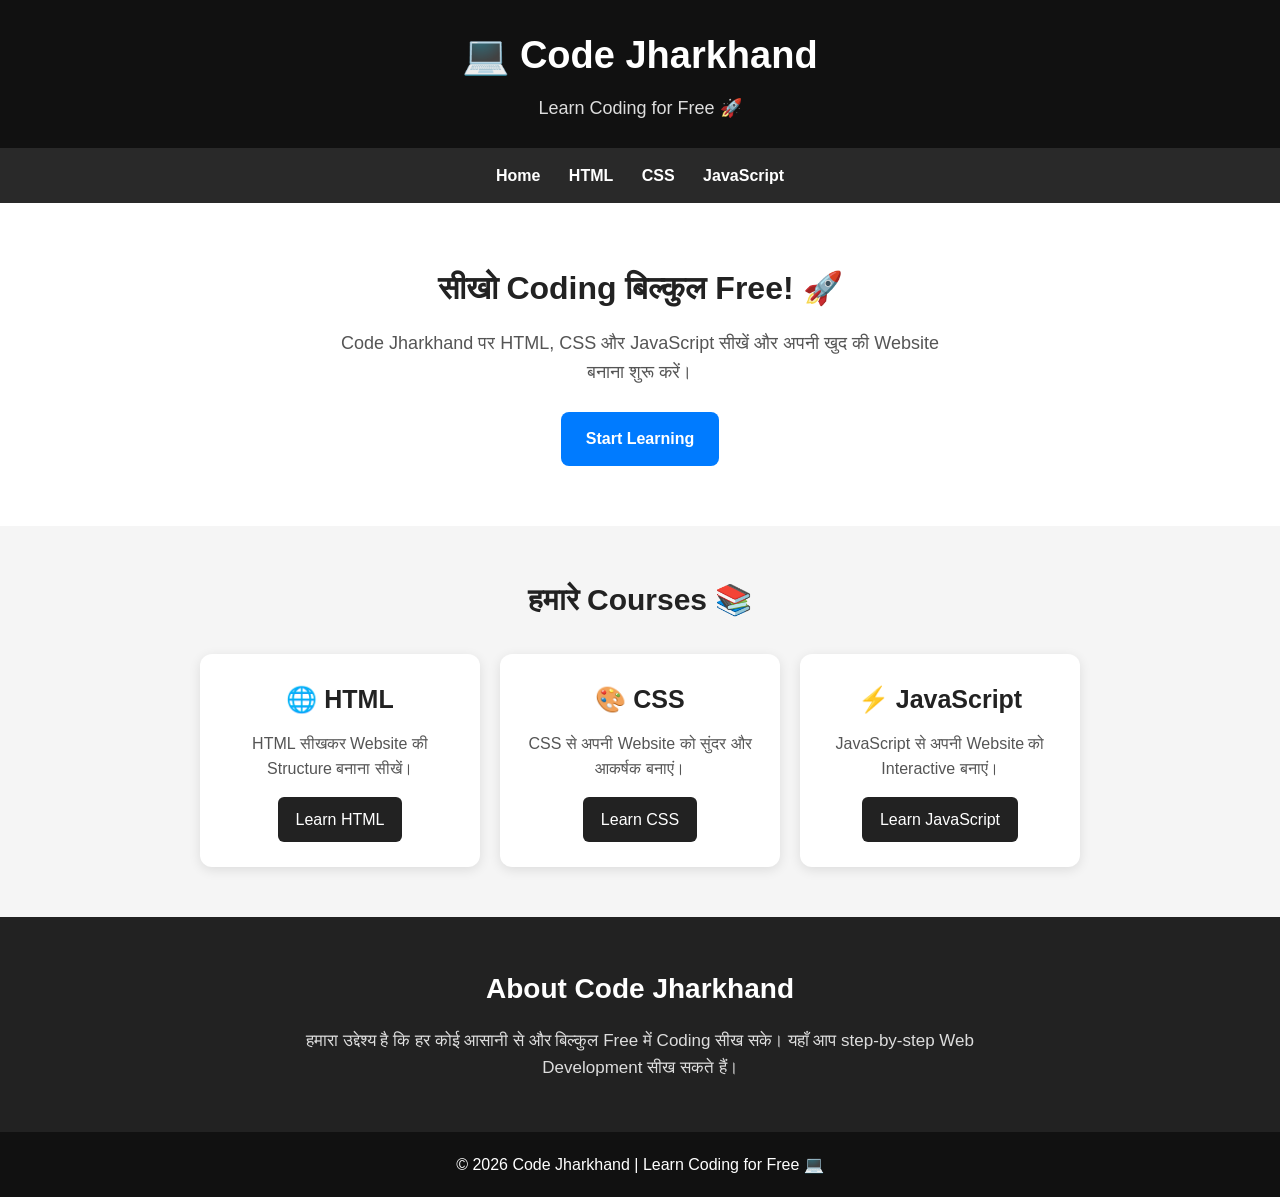
<file: index.html>
<!DOCTYPE html>
<html lang="hi">
<head>
  <meta charset="UTF-8">
  <meta name="viewport" content="width=device-width, initial-scale=1.0">

  <title>Code Jharkhand | Learn Coding for Free</title>

  <style>
    * {
      margin: 0;
      padding: 0;
      box-sizing: border-box;
      font-family: Arial, sans-serif;
    }

    body {
      background: #f5f5f5;
      color: #222;
      line-height: 1.6;
    }

    header {
      background: #111;
      color: white;
      text-align: center;
      padding: 25px 15px;
    }

    header h1 {
      font-size: 38px;
      margin-bottom: 8px;
    }

    header p {
      font-size: 18px;
      color: #ddd;
    }

    nav {
      background: #292929;
      padding: 15px;
      text-align: center;
    }

    nav a {
      color: white;
      text-decoration: none;
      margin: 8px 12px;
      font-weight: bold;
      font-size: 16px;
    }

    nav a:hover {
      color: #00d4ff;
    }

    .hero {
      background: white;
      text-align: center;
      padding: 60px 20px;
    }

    .hero h2 {
      font-size: 32px;
      margin-bottom: 15px;
    }

    .hero p {
      max-width: 600px;
      margin: auto;
      font-size: 18px;
      color: #555;
    }

    .btn {
      display: inline-block;
      background: #007bff;
      color: white;
      padding: 14px 25px;
      margin-top: 25px;
      border-radius: 8px;
      text-decoration: none;
      font-weight: bold;
    }

    .btn:hover {
      background: #0056b3;
    }

    .courses {
      max-width: 1000px;
      margin: auto;
      padding: 50px 20px;
    }

    .courses h2 {
      text-align: center;
      margin-bottom: 30px;
      font-size: 30px;
    }

    .course-container {
      display: flex;
      gap: 20px;
      justify-content: center;
      flex-wrap: wrap;
    }

    .course {
      background: white;
      width: 280px;
      padding: 25px;
      border-radius: 12px;
      text-align: center;
      box-shadow: 0 3px 12px rgba(0,0,0,0.1);
    }

    .course h3 {
      font-size: 25px;
      margin-bottom: 12px;
    }

    .course p {
      color: #555;
      margin-bottom: 15px;
    }

    .course a {
      display: inline-block;
      background: #222;
      color: white;
      padding: 10px 18px;
      text-decoration: none;
      border-radius: 6px;
    }

    .course a:hover {
      background: #007bff;
    }

    .about {
      background: #222;
      color: white;
      text-align: center;
      padding: 50px 20px;
    }

    .about h2 {
      margin-bottom: 15px;
      font-size: 28px;
    }

    .about p {
      max-width: 700px;
      margin: auto;
      color: #ddd;
      font-size: 17px;
    }

    footer {
      background: #111;
      color: white;
      text-align: center;
      padding: 20px;
    }

    @media (max-width: 600px) {
      header h1 {
        font-size: 30px;
      }

      .hero h2 {
        font-size: 26px;
      }

      nav a {
        margin: 5px;
      }
    }

  </style>
</head>

<body>

  <header>
    <h1>💻 Code Jharkhand</h1>
    <p>Learn Coding for Free 🚀</p>
  </header>

  <nav>
    <a href="index.html">Home</a>
    <a href="html.html">HTML</a>
    <a href="css.html">CSS</a>
    <a href="javascript.html">JavaScript</a>
  </nav>

  <section class="hero">

    <h2>सीखो Coding बिल्कुल Free! 🚀</h2>

    <p>
      Code Jharkhand पर HTML, CSS और JavaScript सीखें
      और अपनी खुद की Website बनाना शुरू करें।
    </p>

    <a href="#courses" class="btn">Start Learning</a>

  </section>


  <section class="courses" id="courses">

    <h2>हमारे Courses 📚</h2>

    <div class="course-container">

      <div class="course">
        <h3>🌐 HTML</h3>

        <p>
          HTML सीखकर Website की Structure बनाना सीखें।
        </p>

        <a href="html.html">Learn HTML</a>
      </div>


      <div class="course">
        <h3>🎨 CSS</h3>

        <p>
          CSS से अपनी Website को सुंदर और आकर्षक बनाएं।
        </p>

        <a href="css.html">Learn CSS</a>
      </div>


      <div class="course">
        <h3>⚡ JavaScript</h3>

        <p>
          JavaScript से अपनी Website को Interactive बनाएं।
        </p>

        <a href="javascript.html">Learn JavaScript</a>
      </div>

    </div>

  </section>


  <section class="about">

    <h2>About Code Jharkhand</h2>

    <p>
      हमारा उद्देश्य है कि हर कोई आसानी से और बिल्कुल Free में
      Coding सीख सके। यहाँ आप step-by-step Web Development सीख सकते हैं।
    </p>

  </section>


  <footer>
    <p>© 2026 Code Jharkhand | Learn Coding for Free 💻</p>
  </footer>

</body>
</html>
</file>
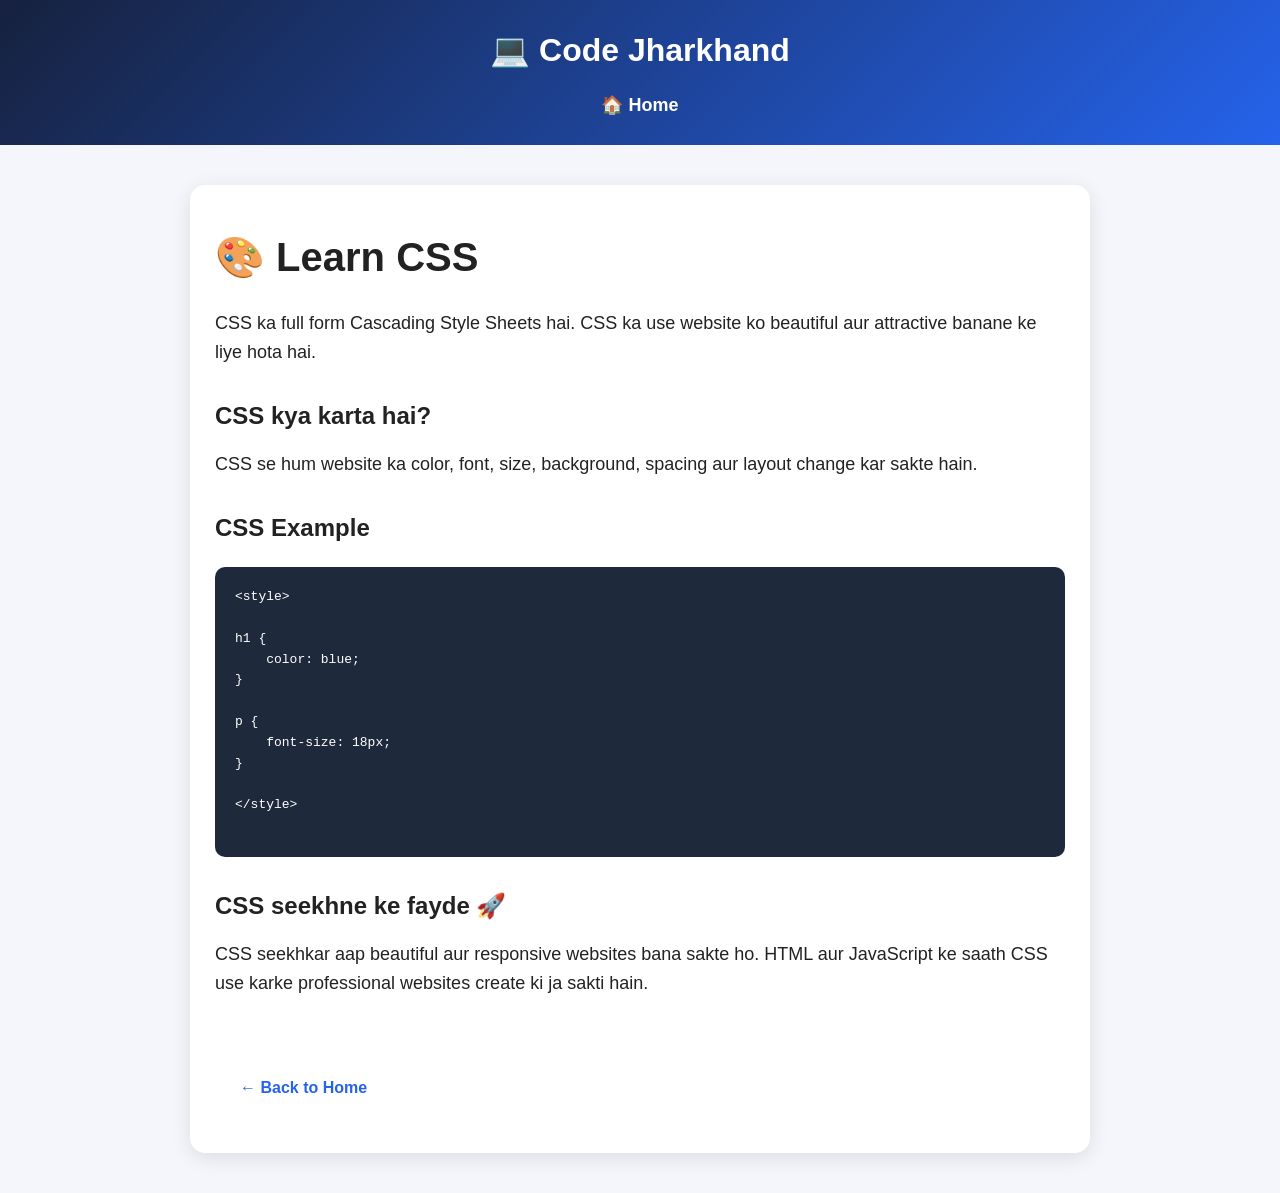
<file: css-blog.html>
<!DOCTYPE html>
<html lang="hi">
<head>
    <meta charset="UTF-8">
    <meta name="viewport" content="width=device-width, initial-scale=1.0">

    <title>Learn CSS | Code Jharkhand</title>

    <link rel="stylesheet" href="style.css">
</head>

<body>

    <!-- Header -->
    <header>
        <nav>
            <h1>💻 Code Jharkhand</h1>

            <a href="index.html">🏠 Home</a>
        </nav>
    </header>


    <!-- Main Content -->
    <main class="blog-page">

        <h1>🎨 Learn CSS</h1>

        <p>
            CSS ka full form Cascading Style Sheets hai.
            CSS ka use website ko beautiful aur attractive banane ke liye hota hai.
        </p>


        <h2>CSS kya karta hai?</h2>

        <p>
            CSS se hum website ka color, font, size, background,
            spacing aur layout change kar sakte hain.
        </p>


        <h2>CSS Example</h2>

        <pre>
&lt;style&gt;

h1 {
    color: blue;
}

p {
    font-size: 18px;
}

&lt;/style&gt;
        </pre>


        <h2>CSS seekhne ke fayde 🚀</h2>

        <p>
            CSS seekhkar aap beautiful aur responsive websites bana sakte ho.
            HTML aur JavaScript ke saath CSS use karke professional websites
            create ki ja sakti hain.
        </p>

        <br>

        <a href="index.html" class="read-btn">
            ← Back to Home
        </a>

    </main>

</body>
</html>
</file>
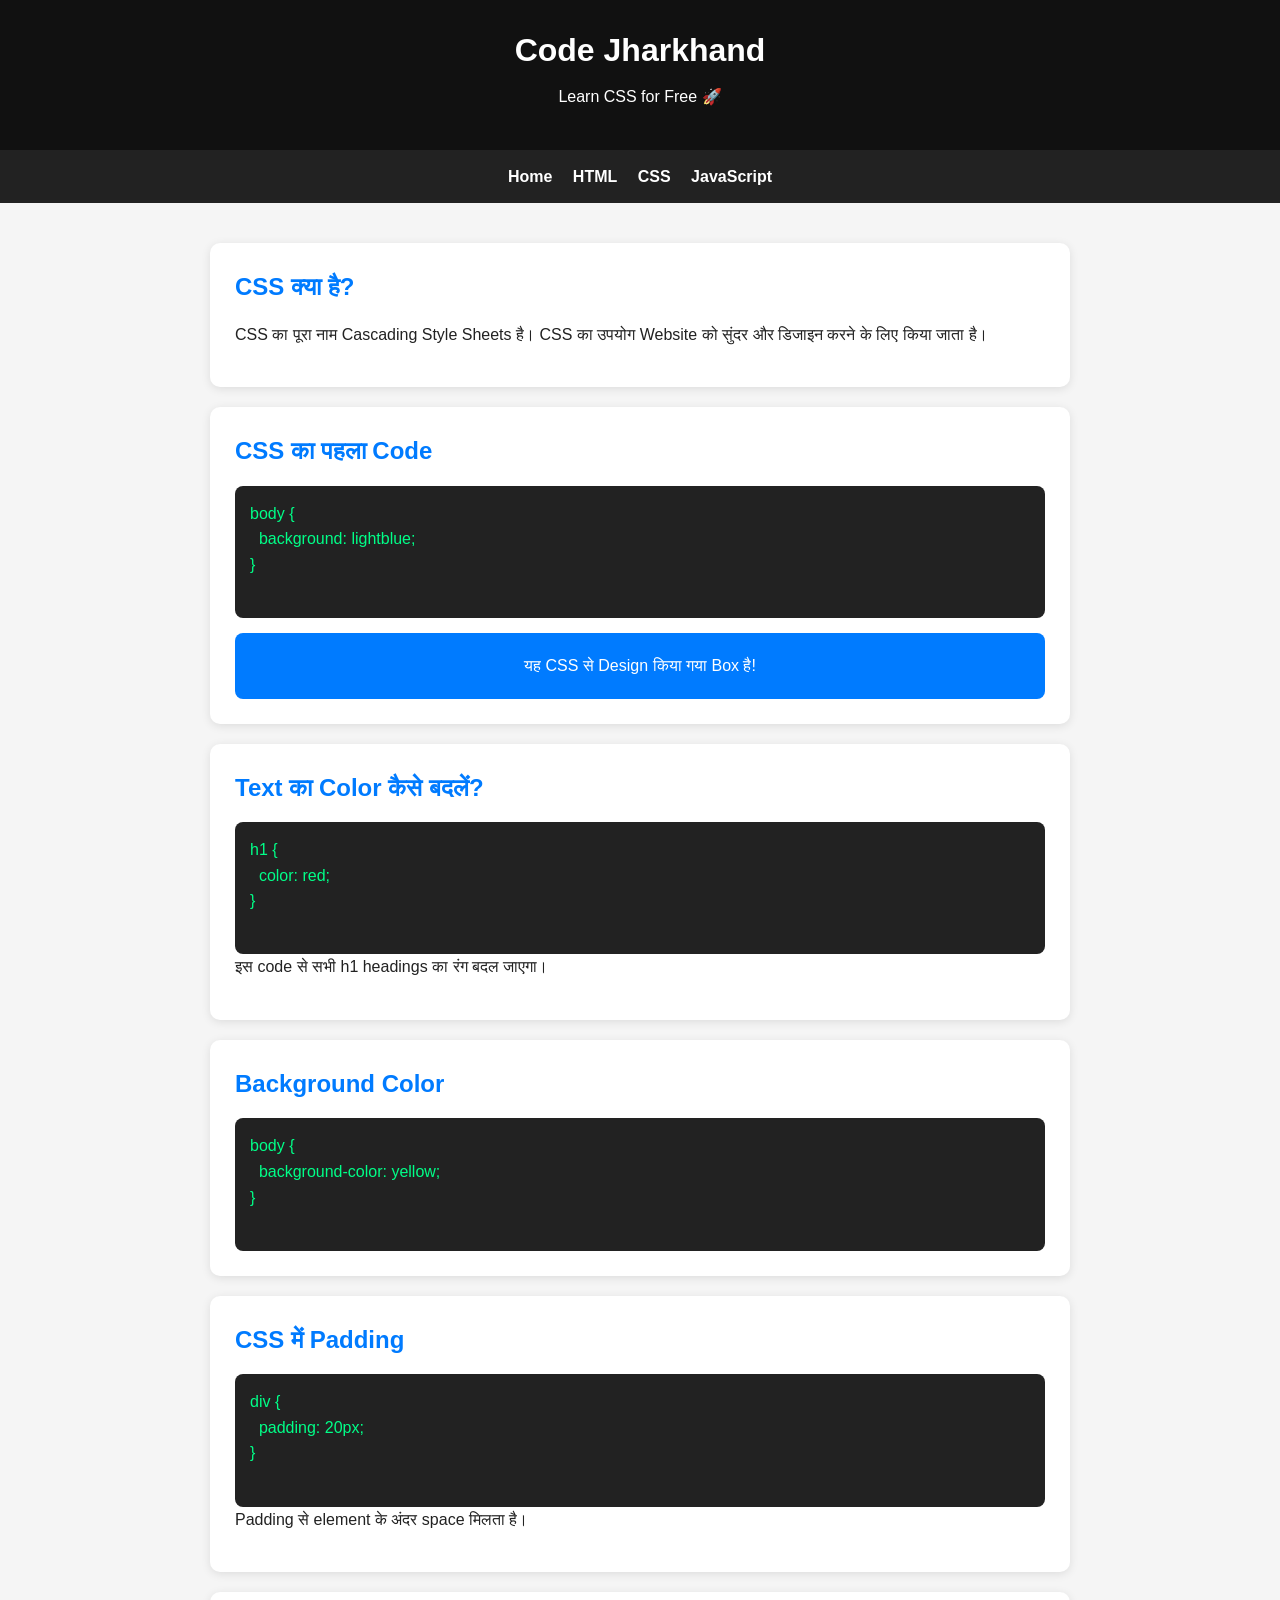
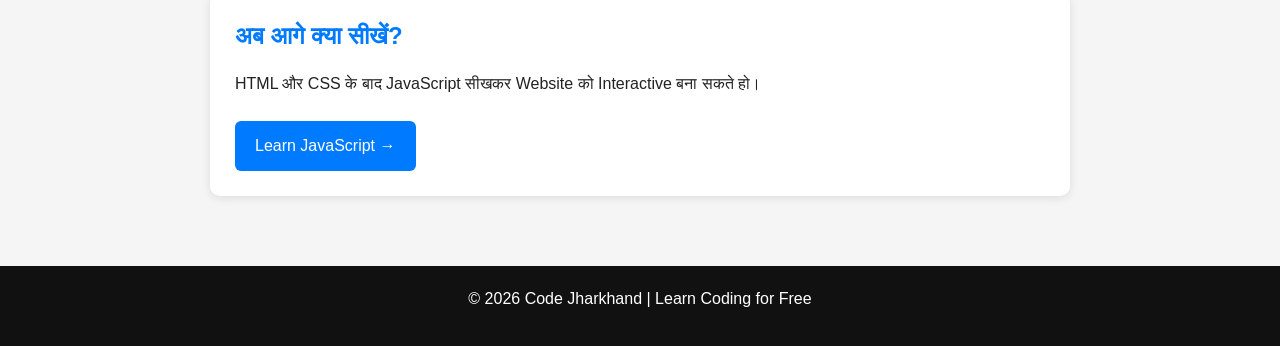
<file: css.html>
<!DOCTYPE html>
<html lang="hi">
<head>
  <meta charset="UTF-8">
  <meta name="viewport" content="width=device-width, initial-scale=1.0">

  <title>Learn CSS | Code Jharkhand</title>

  <style>
    * {
      margin: 0;
      padding: 0;
      box-sizing: border-box;
      font-family: Arial, sans-serif;
    }

    body {
      background: #f5f5f5;
      color: #222;
      line-height: 1.6;
    }

    header {
      background: #111;
      color: white;
      text-align: center;
      padding: 25px 15px;
    }

    header h1 {
      margin-bottom: 8px;
    }

    nav {
      background: #222;
      text-align: center;
      padding: 14px;
    }

    nav a {
      color: white;
      text-decoration: none;
      margin: 8px;
      font-weight: bold;
    }

    nav a:hover {
      color: #00d4ff;
    }

    .container {
      max-width: 900px;
      margin: auto;
      padding: 20px;
    }

    .lesson {
      background: white;
      padding: 25px;
      margin: 20px 0;
      border-radius: 10px;
      box-shadow: 0 2px 10px rgba(0,0,0,0.1);
    }

    h2 {
      margin-bottom: 15px;
      color: #007bff;
    }

    p {
      margin-bottom: 15px;
    }

    pre {
      background: #222;
      color: #00ff88;
      padding: 15px;
      border-radius: 8px;
      overflow-x: auto;
    }

    .example-box {
      background: #007bff;
      color: white;
      padding: 20px;
      text-align: center;
      border-radius: 8px;
      margin-top: 15px;
    }

    .btn {
      display: inline-block;
      background: #007bff;
      color: white;
      padding: 12px 20px;
      text-decoration: none;
      border-radius: 6px;
      margin-top: 10px;
    }

    .btn:hover {
      background: #0056b3;
    }

    footer {
      background: #111;
      color: white;
      text-align: center;
      padding: 20px;
      margin-top: 30px;
    }
  </style>
</head>

<body>

  <header>
    <h1>Code Jharkhand</h1>
    <p>Learn CSS for Free 🚀</p>
  </header>

  <nav>
    <a href="index.html">Home</a>
    <a href="html.html">HTML</a>
    <a href="css.html">CSS</a>
    <a href="javascript.html">JavaScript</a>
  </nav>

  <div class="container">

    <div class="lesson">
      <h2>CSS क्या है?</h2>

      <p>
        CSS का पूरा नाम Cascading Style Sheets है।
        CSS का उपयोग Website को सुंदर और डिजाइन करने के लिए किया जाता है।
      </p>
    </div>

    <div class="lesson">
      <h2>CSS का पहला Code</h2>

      <pre>
body {
  background: lightblue;
}
      </pre>

      <div class="example-box">
        यह CSS से Design किया गया Box है!
      </div>
    </div>

    <div class="lesson">
      <h2>Text का Color कैसे बदलें?</h2>

      <pre>
h1 {
  color: red;
}
      </pre>

      <p>इस code से सभी h1 headings का रंग बदल जाएगा।</p>
    </div>

    <div class="lesson">
      <h2>Background Color</h2>

      <pre>
body {
  background-color: yellow;
}
      </pre>
    </div>

    <div class="lesson">
      <h2>CSS में Padding</h2>

      <pre>
div {
  padding: 20px;
}
      </pre>

      <p>Padding से element के अंदर space मिलता है।</p>
    </div>

    <div class="lesson">
      <h2>अब आगे क्या सीखें?</h2>

      <p>
        HTML और CSS के बाद JavaScript सीखकर Website को Interactive बना सकते हो।
      </p>

      <a href="javascript.html" class="btn">
        Learn JavaScript →
      </a>
    </div>

  </div>

  <footer>
    <p>© 2026 Code Jharkhand | Learn Coding for Free</p>
  </footer>

</body>
</html>
</file>
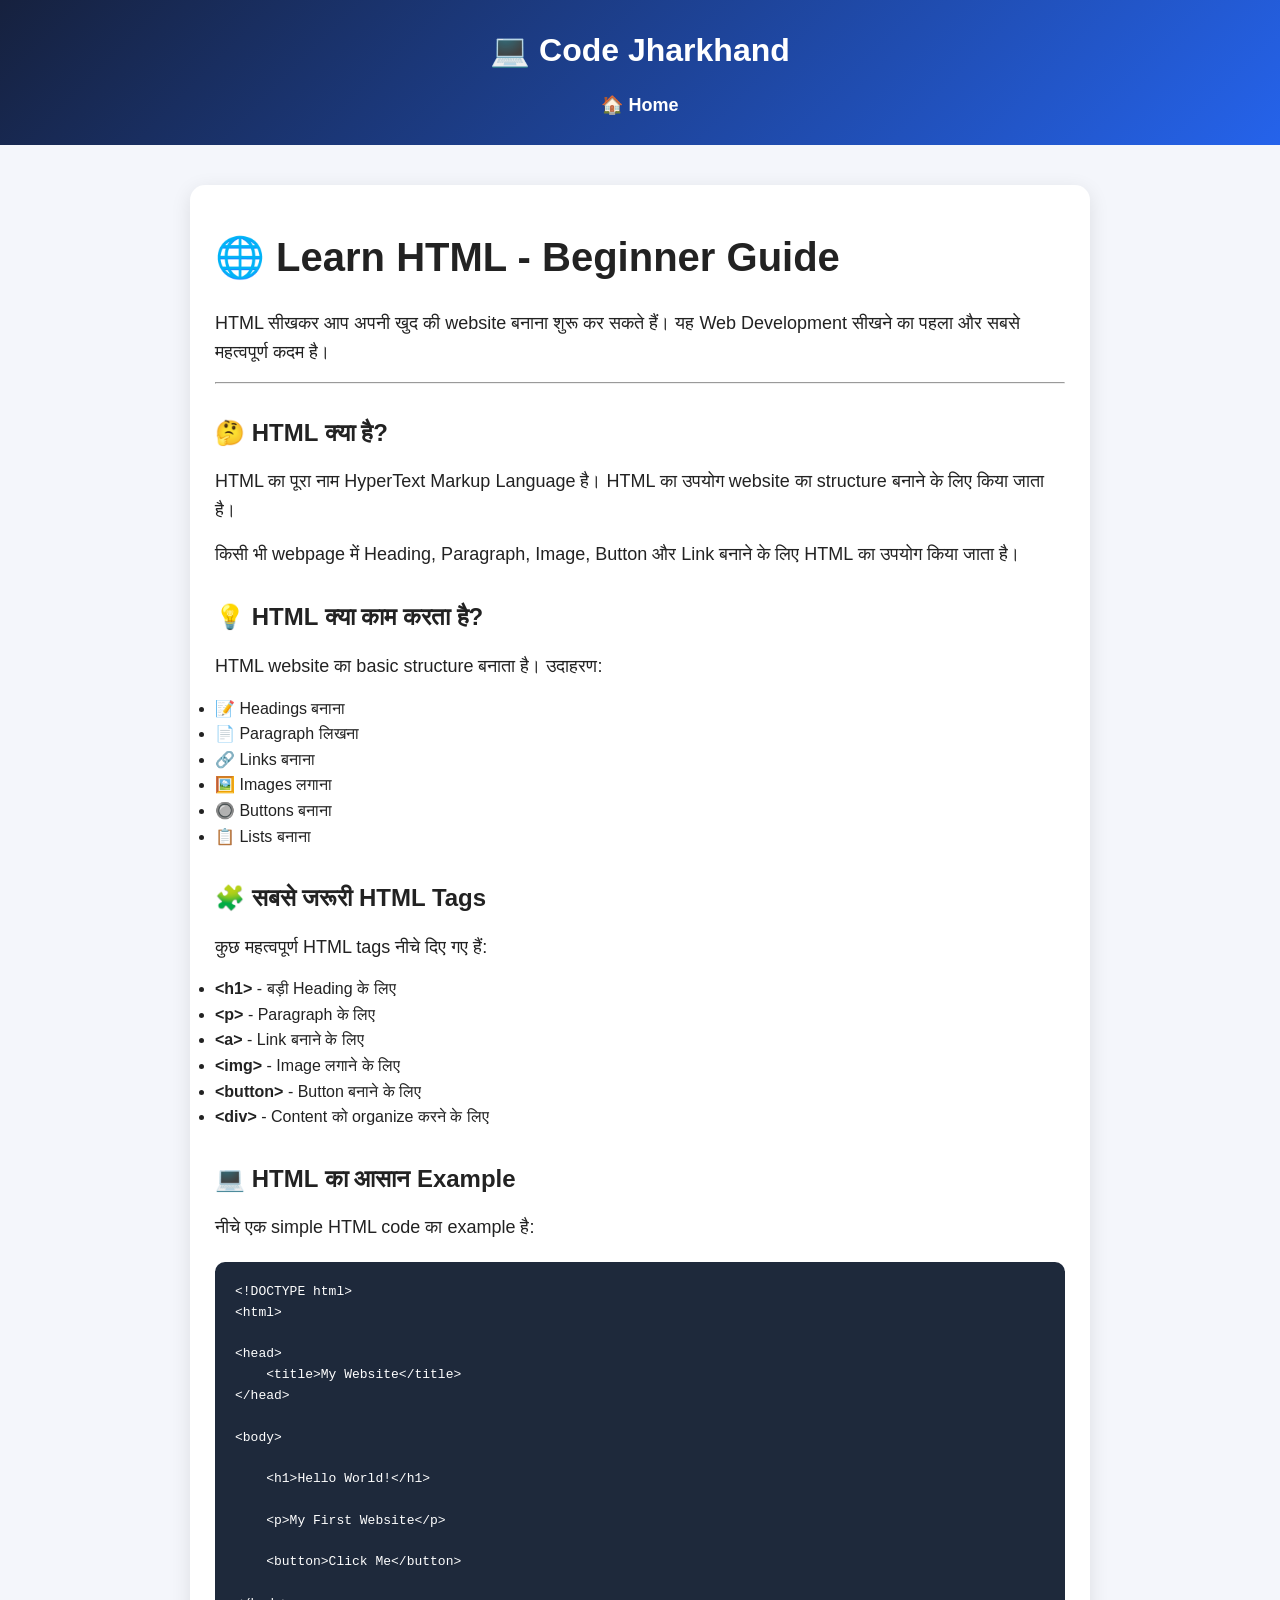
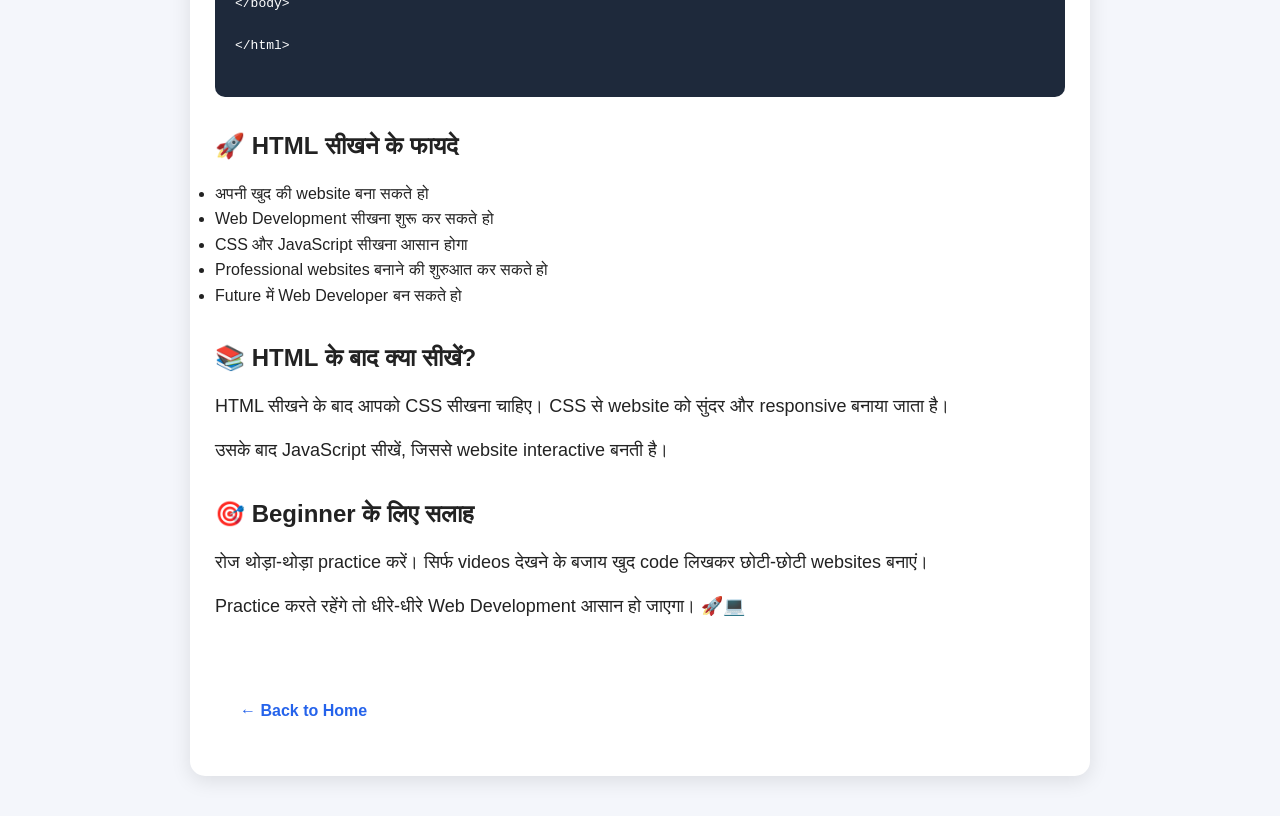
<file: html-blog.html>
<!DOCTYPE html>
<html lang="hi">
<head>
    <meta charset="UTF-8">
    <meta name="viewport" content="width=device-width, initial-scale=1.0">

    <title>Learn HTML | Code Jharkhand</title>
    <meta name="description" content="HTML सीखें आसान हिंदी में। Beginner के लिए HTML tutorial, tags और examples.">

    <link rel="stylesheet" href="style.css">
</head>

<body>

    <!-- Header -->
    <header>
        <nav>
            <h1>💻 Code Jharkhand</h1>

            <a href="index.html">🏠 Home</a>
        </nav>
    </header>

    <!-- Main Blog -->
    <main class="blog-page">

        <h1>🌐 Learn HTML - Beginner Guide</h1>

        <p>
            HTML सीखकर आप अपनी खुद की website बनाना शुरू कर सकते हैं।
            यह Web Development सीखने का पहला और सबसे महत्वपूर्ण कदम है।
        </p>

        <hr>

        <h2>🤔 HTML क्या है?</h2>

        <p>
            HTML का पूरा नाम HyperText Markup Language है।
            HTML का उपयोग website का structure बनाने के लिए किया जाता है।
        </p>

        <p>
            किसी भी webpage में Heading, Paragraph, Image, Button और Link
            बनाने के लिए HTML का उपयोग किया जाता है।
        </p>

        <h2>💡 HTML क्या काम करता है?</h2>

        <p>HTML website का basic structure बनाता है। उदाहरण:</p>

        <ul>
            <li>📝 Headings बनाना</li>
            <li>📄 Paragraph लिखना</li>
            <li>🔗 Links बनाना</li>
            <li>🖼️ Images लगाना</li>
            <li>🔘 Buttons बनाना</li>
            <li>📋 Lists बनाना</li>
        </ul>

        <h2>🧩 सबसे जरूरी HTML Tags</h2>

        <p>कुछ महत्वपूर्ण HTML tags नीचे दिए गए हैं:</p>

        <ul>
            <li><b>&lt;h1&gt;</b> - बड़ी Heading के लिए</li>
            <li><b>&lt;p&gt;</b> - Paragraph के लिए</li>
            <li><b>&lt;a&gt;</b> - Link बनाने के लिए</li>
            <li><b>&lt;img&gt;</b> - Image लगाने के लिए</li>
            <li><b>&lt;button&gt;</b> - Button बनाने के लिए</li>
            <li><b>&lt;div&gt;</b> - Content को organize करने के लिए</li>
        </ul>

        <h2>💻 HTML का आसान Example</h2>

        <p>नीचे एक simple HTML code का example है:</p>

        <pre>
&lt;!DOCTYPE html&gt;
&lt;html&gt;

&lt;head&gt;
    &lt;title&gt;My Website&lt;/title&gt;
&lt;/head&gt;

&lt;body&gt;

    &lt;h1&gt;Hello World!&lt;/h1&gt;

    &lt;p&gt;My First Website&lt;/p&gt;

    &lt;button&gt;Click Me&lt;/button&gt;

&lt;/body&gt;

&lt;/html&gt;
        </pre>

        <h2>🚀 HTML सीखने के फायदे</h2>

        <ul>
            <li>अपनी खुद की website बना सकते हो</li>
            <li>Web Development सीखना शुरू कर सकते हो</li>
            <li>CSS और JavaScript सीखना आसान होगा</li>
            <li>Professional websites बनाने की शुरुआत कर सकते हो</li>
            <li>Future में Web Developer बन सकते हो</li>
        </ul>

        <h2>📚 HTML के बाद क्या सीखें?</h2>

        <p>
            HTML सीखने के बाद आपको CSS सीखना चाहिए।
            CSS से website को सुंदर और responsive बनाया जाता है।
        </p>

        <p>
            उसके बाद JavaScript सीखें, जिससे website interactive बनती है।
        </p>

        <h2>🎯 Beginner के लिए सलाह</h2>

        <p>
            रोज थोड़ा-थोड़ा practice करें। सिर्फ videos देखने के बजाय
            खुद code लिखकर छोटी-छोटी websites बनाएं।
        </p>

        <p>
            Practice करते रहेंगे तो धीरे-धीरे Web Development आसान हो जाएगा।
            🚀💻
        </p>

        <br>

        <a href="index.html" class="read-btn">
            ← Back to Home
        </a>

    </main>

</body>
</html>
</file>
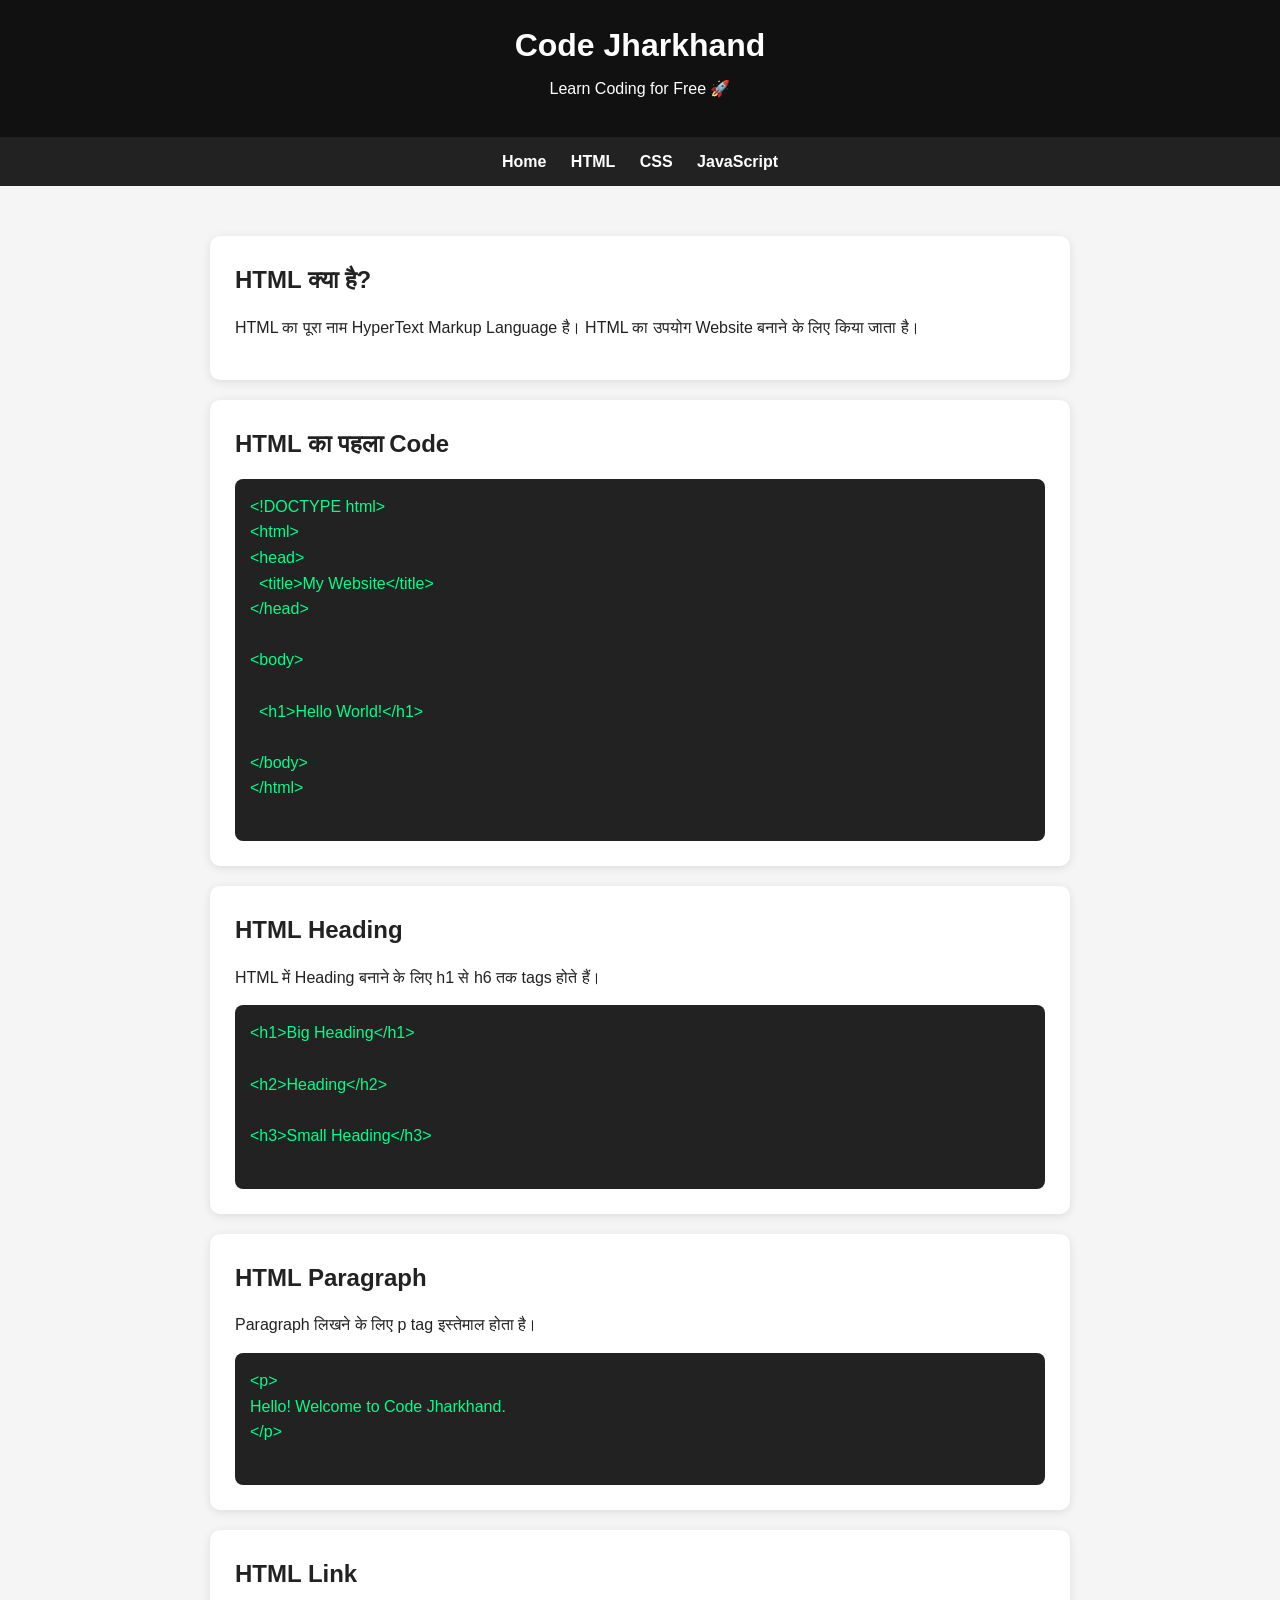
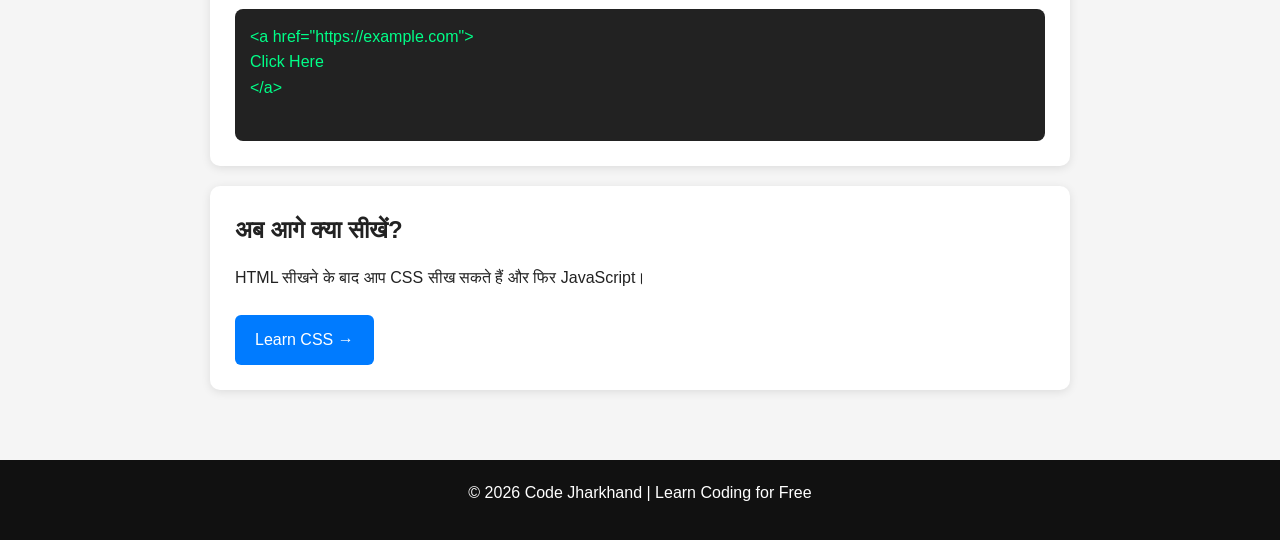
<file: html.html>
<!DOCTYPE html>
<html lang="en">
<head>
  <meta charset="UTF-8">
  <meta name="viewport" content="width=device-width, initial-scale=1.0">

  <title>Learn HTML | Code Jharkhand</title>

  <style>
    * {
      margin: 0;
      padding: 0;
      box-sizing: border-box;
      font-family: Arial, sans-serif;
    }

    body {
      background: #f5f5f5;
      color: #222;
      line-height: 1.6;
    }

    header {
      background: #111;
      color: white;
      padding: 20px;
      text-align: center;
    }

    header h1 {
      margin-bottom: 5px;
    }

    nav {
      background: #222;
      padding: 12px;
      text-align: center;
    }

    nav a {
      color: white;
      text-decoration: none;
      margin: 10px;
      font-weight: bold;
    }

    nav a:hover {
      color: #00d4ff;
    }

    .container {
      max-width: 900px;
      margin: 30px auto;
      padding: 20px;
    }

    .lesson {
      background: white;
      margin-bottom: 20px;
      padding: 25px;
      border-radius: 10px;
      box-shadow: 0 2px 10px rgba(0,0,0,0.1);
    }

    h2 {
      margin-bottom: 15px;
    }

    p {
      margin-bottom: 15px;
    }

    pre {
      background: #222;
      color: #00ff88;
      padding: 15px;
      border-radius: 8px;
      overflow-x: auto;
    }

    .btn {
      display: inline-block;
      background: #007bff;
      color: white;
      padding: 12px 20px;
      text-decoration: none;
      border-radius: 6px;
      margin-top: 10px;
    }

    .btn:hover {
      background: #0056b3;
    }

    footer {
      background: #111;
      color: white;
      text-align: center;
      padding: 20px;
      margin-top: 30px;
    }
  </style>
</head>

<body>

  <header>
    <h1>Code Jharkhand</h1>
    <p>Learn Coding for Free 🚀</p>
  </header>

  <nav>
    <a href="index.html">Home</a>
    <a href="html.html">HTML</a>
    <a href="css.html">CSS</a>
    <a href="javascript.html">JavaScript</a>
  </nav>

  <div class="container">

    <div class="lesson">
      <h2>HTML क्या है?</h2>

      <p>
        HTML का पूरा नाम HyperText Markup Language है।
        HTML का उपयोग Website बनाने के लिए किया जाता है।
      </p>
    </div>


    <div class="lesson">
      <h2>HTML का पहला Code</h2>

      <pre>
&lt;!DOCTYPE html&gt;
&lt;html&gt;
&lt;head&gt;
  &lt;title&gt;My Website&lt;/title&gt;
&lt;/head&gt;

&lt;body&gt;

  &lt;h1&gt;Hello World!&lt;/h1&gt;

&lt;/body&gt;
&lt;/html&gt;
      </pre>

    </div>


    <div class="lesson">
      <h2>HTML Heading</h2>

      <p>HTML में Heading बनाने के लिए h1 से h6 तक tags होते हैं।</p>

      <pre>
&lt;h1&gt;Big Heading&lt;/h1&gt;

&lt;h2&gt;Heading&lt;/h2&gt;

&lt;h3&gt;Small Heading&lt;/h3&gt;
      </pre>

    </div>


    <div class="lesson">
      <h2>HTML Paragraph</h2>

      <p>Paragraph लिखने के लिए p tag इस्तेमाल होता है।</p>

      <pre>
&lt;p&gt;
Hello! Welcome to Code Jharkhand.
&lt;/p&gt;
      </pre>

    </div>


    <div class="lesson">
      <h2>HTML Link</h2>

      <pre>
&lt;a href="https://example.com"&gt;
Click Here
&lt;/a&gt;
      </pre>

    </div>


    <div class="lesson">
      <h2>अब आगे क्या सीखें?</h2>

      <p>
        HTML सीखने के बाद आप CSS सीख सकते हैं और फिर JavaScript।
      </p>

      <a href="css.html" class="btn">
        Learn CSS →
      </a>

    </div>

  </div>


  <footer>
    <p>© 2026 Code Jharkhand | Learn Coding for Free</p>
  </footer>

</body>
</html>
</file>
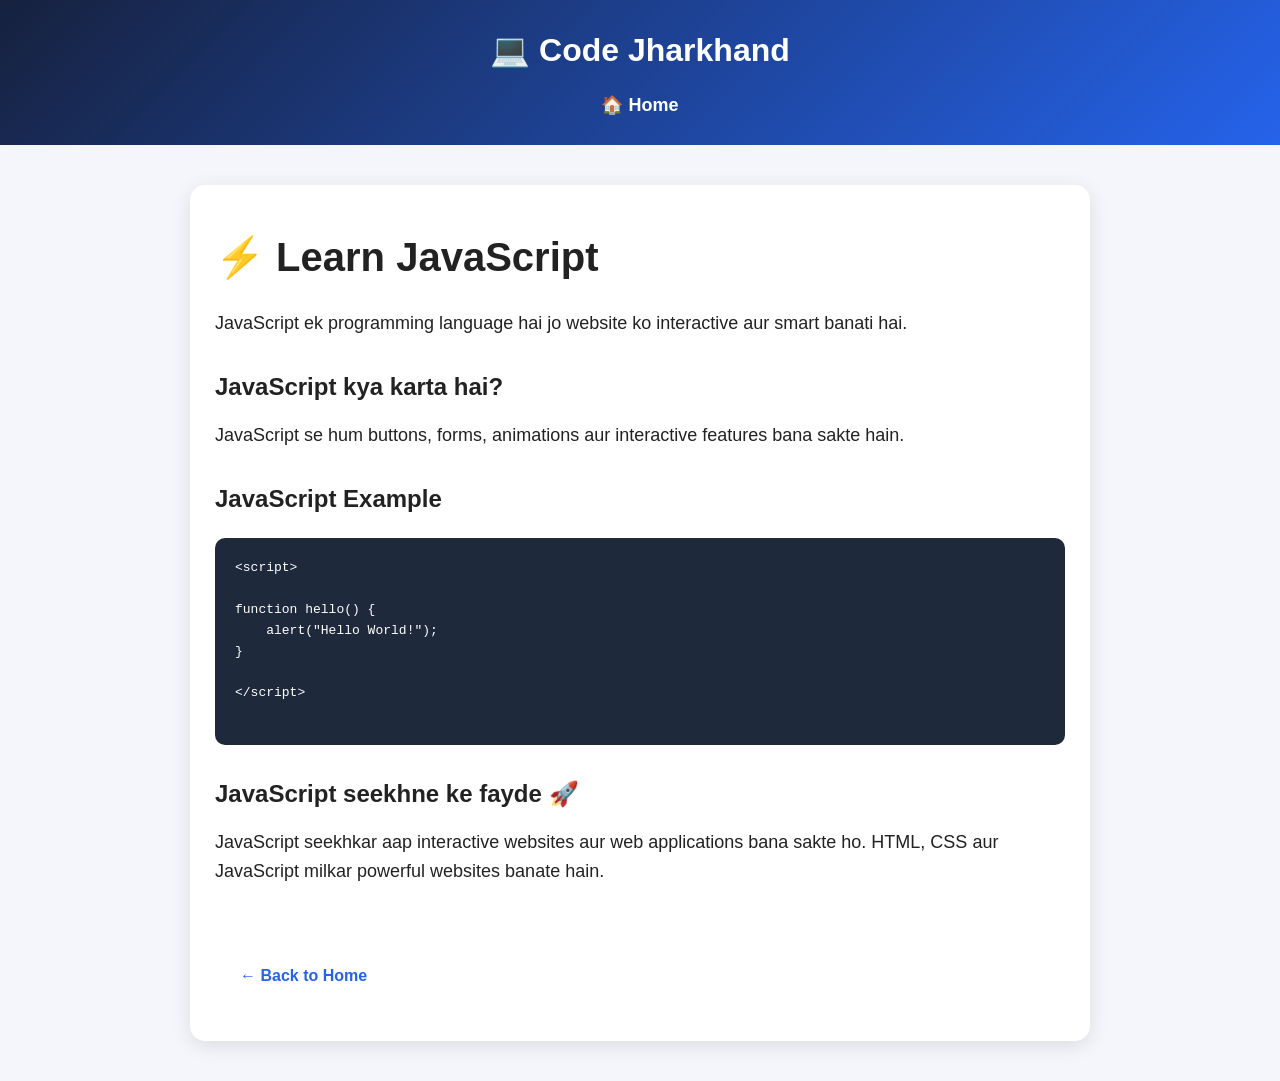
<file: javascript-blog.html>
<!DOCTYPE html>
<html lang="hi">
<head>
    <meta charset="UTF-8">
    <meta name="viewport" content="width=device-width, initial-scale=1.0">

    <title>Learn JavaScript | Code Jharkhand</title>

    <link rel="stylesheet" href="style.css">
</head>

<body>

    <!-- Header -->
    <header>
        <nav>
            <h1>💻 Code Jharkhand</h1>

            <a href="index.html">🏠 Home</a>
        </nav>
    </header>


    <!-- Main Content -->
    <main class="blog-page">

        <h1>⚡ Learn JavaScript</h1>

        <p>
            JavaScript ek programming language hai jo website ko
            interactive aur smart banati hai.
        </p>


        <h2>JavaScript kya karta hai?</h2>

        <p>
            JavaScript se hum buttons, forms, animations aur
            interactive features bana sakte hain.
        </p>


        <h2>JavaScript Example</h2>

        <pre>
&lt;script&gt;

function hello() {
    alert("Hello World!");
}

&lt;/script&gt;
        </pre>


        <h2>JavaScript seekhne ke fayde 🚀</h2>

        <p>
            JavaScript seekhkar aap interactive websites aur
            web applications bana sakte ho.
            HTML, CSS aur JavaScript milkar powerful websites banate hain.
        </p>

        <br>

        <a href="index.html" class="read-btn">
            ← Back to Home
        </a>

    </main>

</body>
</html>
</file>
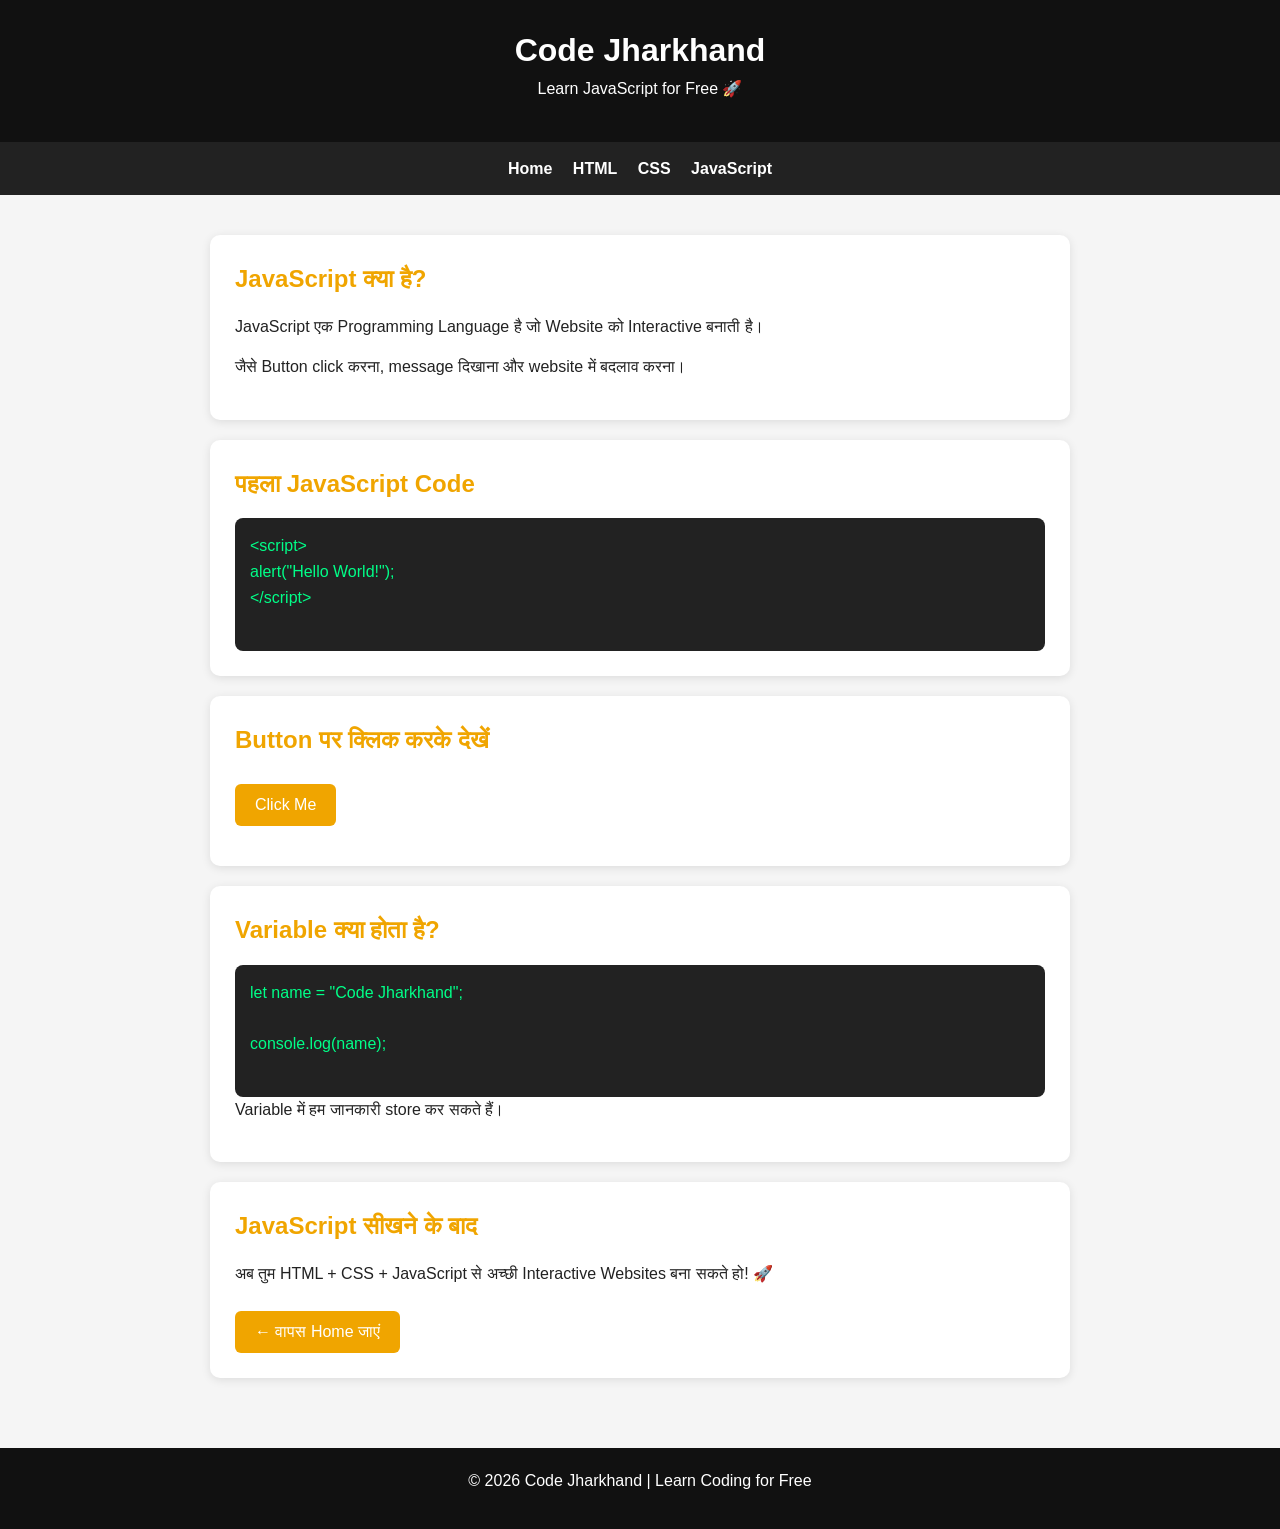
<file: javascript.html>
<!DOCTYPE html>
<html lang="hi">
<head>
  <meta charset="UTF-8">
  <meta name="viewport" content="width=device-width, initial-scale=1.0">

  <title>Learn JavaScript | Code Jharkhand</title>

  <style>
    * {
      margin: 0;
      padding: 0;
      box-sizing: border-box;
      font-family: Arial, sans-serif;
    }

    body {
      background: #f5f5f5;
      color: #222;
      line-height: 1.6;
    }

    header {
      background: #111;
      color: white;
      text-align: center;
      padding: 25px 15px;
    }

    nav {
      background: #222;
      text-align: center;
      padding: 14px;
    }

    nav a {
      color: white;
      text-decoration: none;
      margin: 8px;
      font-weight: bold;
    }

    .container {
      max-width: 900px;
      margin: auto;
      padding: 20px;
    }

    .lesson {
      background: white;
      padding: 25px;
      margin: 20px 0;
      border-radius: 10px;
      box-shadow: 0 2px 10px rgba(0,0,0,0.1);
    }

    h2 {
      color: #f0a500;
      margin-bottom: 15px;
    }

    p {
      margin-bottom: 15px;
    }

    pre {
      background: #222;
      color: #00ff88;
      padding: 15px;
      border-radius: 8px;
      overflow-x: auto;
    }

    button {
      background: #f0a500;
      color: white;
      border: none;
      padding: 12px 20px;
      border-radius: 6px;
      font-size: 16px;
      cursor: pointer;
      margin-top: 10px;
    }

    button:hover {
      background: #cc8800;
    }

    #message {
      margin-top: 15px;
      font-size: 20px;
      font-weight: bold;
    }

    footer {
      background: #111;
      color: white;
      text-align: center;
      padding: 20px;
      margin-top: 30px;
    }
  </style>
</head>

<body>

  <header>
    <h1>Code Jharkhand</h1>
    <p>Learn JavaScript for Free 🚀</p>
  </header>

  <nav>
    <a href="index.html">Home</a>
    <a href="html.html">HTML</a>
    <a href="css.html">CSS</a>
    <a href="javascript.html">JavaScript</a>
  </nav>

  <div class="container">

    <div class="lesson">
      <h2>JavaScript क्या है?</h2>

      <p>
        JavaScript एक Programming Language है जो Website को Interactive बनाती है।
      </p>

      <p>
        जैसे Button click करना, message दिखाना और website में बदलाव करना।
      </p>
    </div>

    <div class="lesson">
      <h2>पहला JavaScript Code</h2>

      <pre>
&lt;script&gt;
alert("Hello World!");
&lt;/script&gt;
      </pre>
    </div>

    <div class="lesson">
      <h2>Button पर क्लिक करके देखें</h2>

      <button onclick="showMessage()">Click Me</button>

      <p id="message"></p>
    </div>

    <div class="lesson">
      <h2>Variable क्या होता है?</h2>

      <pre>
let name = "Code Jharkhand";

console.log(name);
      </pre>

      <p>
        Variable में हम जानकारी store कर सकते हैं।
      </p>
    </div>

    <div class="lesson">
      <h2>JavaScript सीखने के बाद</h2>

      <p>
        अब तुम HTML + CSS + JavaScript से अच्छी Interactive Websites बना सकते हो! 🚀
      </p>

      <a href="index.html">
        <button>← वापस Home जाएं</button>
      </a>
    </div>

  </div>

  <footer>
    <p>© 2026 Code Jharkhand | Learn Coding for Free</p>
  </footer>

  <script>
    function showMessage() {
      document.getElementById("message").innerHTML =
        "🎉 बहुत बढ़िया! JavaScript काम कर रहा है!";
    }
  </script>

</body>
</html>
</file>
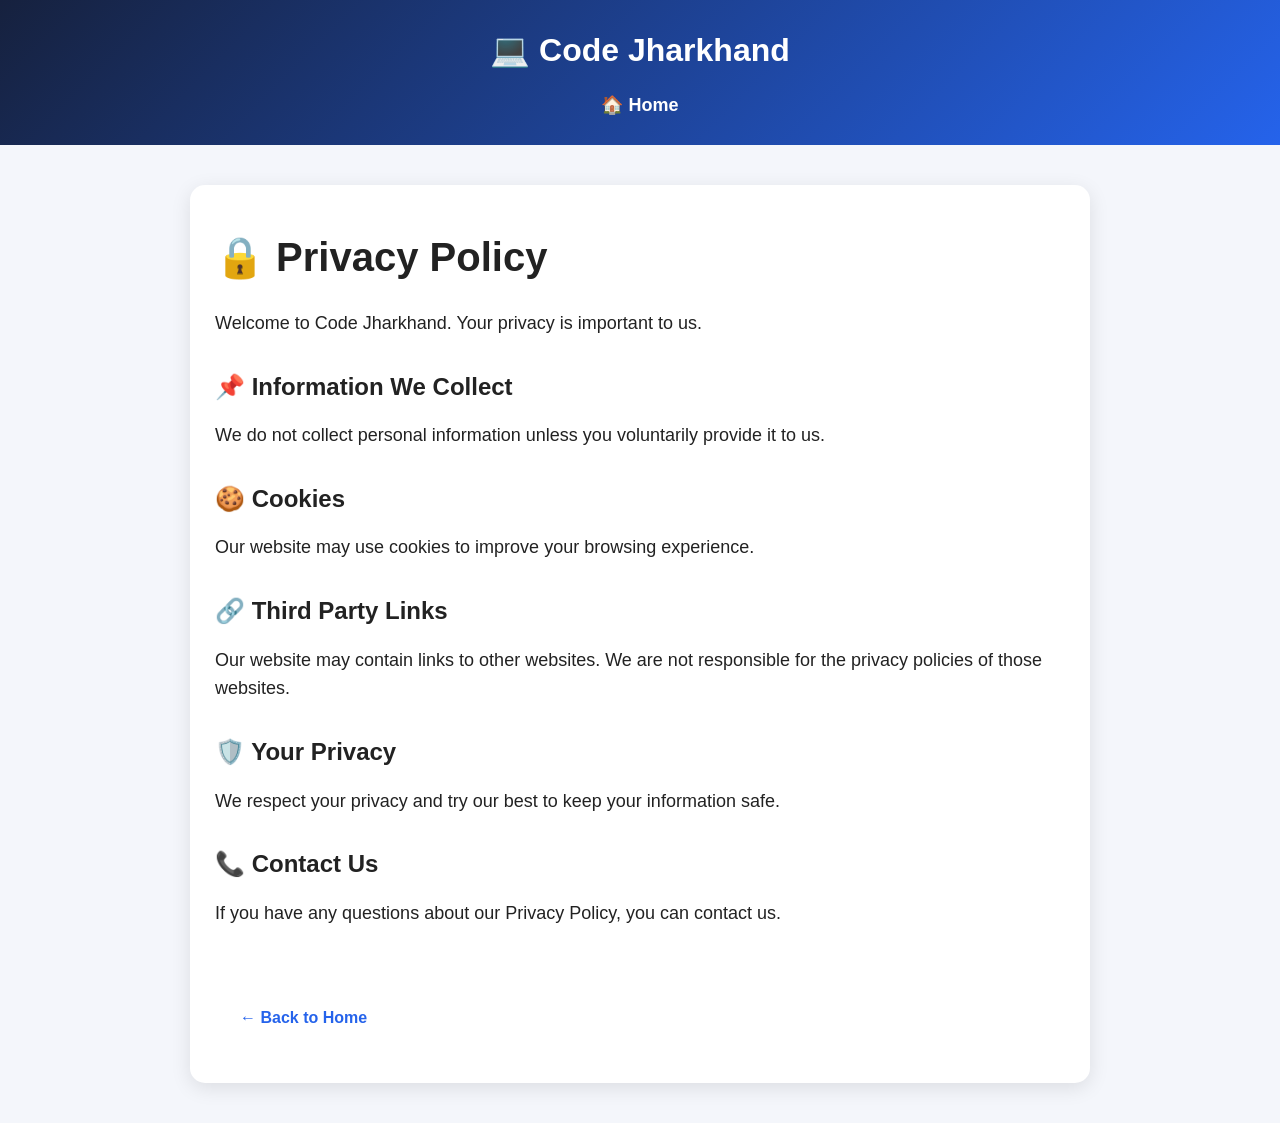
<file: privacy.html>
<!DOCTYPE html>
<html lang="en">
<head>
    <meta charset="UTF-8">
    <meta name="viewport" content="width=device-width, initial-scale=1.0">

    <title>Privacy Policy | Code Jharkhand</title>

    <link rel="stylesheet" href="style.css">
</head>

<body>

    <header>
        <nav>
            <h1>💻 Code Jharkhand</h1>

            <div class="nav-links">
                <a href="index.html">🏠 Home</a>
            </div>
        </nav>
    </header>

    <main class="blog-page">

        <h1>🔒 Privacy Policy</h1>

        <p>
            Welcome to Code Jharkhand. Your privacy is important to us.
        </p>

        <h2>📌 Information We Collect</h2>

        <p>
            We do not collect personal information unless you voluntarily
            provide it to us.
        </p>

        <h2>🍪 Cookies</h2>

        <p>
            Our website may use cookies to improve your browsing experience.
        </p>

        <h2>🔗 Third Party Links</h2>

        <p>
            Our website may contain links to other websites. We are not
            responsible for the privacy policies of those websites.
        </p>

        <h2>🛡️ Your Privacy</h2>

        <p>
            We respect your privacy and try our best to keep your information safe.
        </p>

        <h2>📞 Contact Us</h2>

        <p>
            If you have any questions about our Privacy Policy, you can contact us.
        </p>

        <br>

        <a href="index.html" class="read-btn">← Back to Home</a>

    </main>

</body>
</html>
</file>
<file: style.css>
/* ===== General ===== */

* {
    margin: 0;
    padding: 0;
    box-sizing: border-box;
}

body {
    font-family: Arial, sans-serif;
    background: #f4f6fb;
    color: #222;
    line-height: 1.6;
}


/* ===== Header ===== */

header {
    background: linear-gradient(135deg, #16213e, #2563eb);
    color: white;
    padding: 25px 20px;
}

nav {
    max-width: 1100px;
    margin: auto;
    display: flex;
    flex-direction: column;
    align-items: center;
    gap: 15px;
}

nav h1 {
    font-size: 32px;
}

.nav-links {
    display: flex;
    gap: 22px;
    flex-wrap: wrap;
    justify-content: center;
}

nav a {
    color: white;
    text-decoration: none;
    font-size: 18px;
    font-weight: bold;
}

nav a:hover {
    color: #ffd43b;
}


/* ===== Hero Section ===== */

.hero {
    text-align: center;
    padding: 80px 20px;
    background: linear-gradient(135deg, #2563eb, #7c3aed);
    color: white;
}

.hero h2 {
    font-size: 45px;
    margin-bottom: 20px;
}

.hero p {
    font-size: 20px;
    max-width: 700px;
    margin: auto;
}

.btn,
.read-btn {
    display: inline-block;
    margin-top: 25px;
    padding: 12px 25px;
    background: white;
    color: #2563eb;
    text-decoration: none;
    border-radius: 8px;
    font-weight: bold;
}

.btn:hover,
.read-btn:hover {
    transform: scale(1.05);
}


/* ===== Blogs ===== */

.blogs {
    padding: 60px 20px;
    max-width: 1100px;
    margin: auto;
}

.blogs h2 {
    text-align: center;
    font-size: 36px;
    margin-bottom: 40px;
}

.blog-container {
    display: grid;
    grid-template-columns: repeat(auto-fit, minmax(280px, 1fr));
    gap: 25px;
}

.card {
    background: white;
    padding: 28px;
    border-radius: 15px;
    box-shadow: 0 5px 20px rgba(0,0,0,0.1);
    transition: 0.3s;
}

.card:hover {
    transform: translateY(-8px);
}

.card h3 {
    font-size: 24px;
    margin-bottom: 15px;
}

.card p {
    margin-bottom: 15px;
}

.card a {
    color: #2563eb;
    font-weight: bold;
}


/* ===== Blog Pages ===== */

.blog-page {
    max-width: 900px;
    margin: 40px auto;
    background: white;
    padding: 40px 25px;
    border-radius: 15px;
    box-shadow: 0 5px 20px rgba(0,0,0,0.1);
}

.blog-page h1 {
    font-size: 40px;
    margin-bottom: 20px;
}

.blog-page h2 {
    margin-top: 30px;
    margin-bottom: 15px;
}

.blog-page p {
    font-size: 18px;
    margin-bottom: 15px;
}


/* ===== Code Example ===== */

pre {
    background: #1e293b;
    color: #ffffff;
    padding: 20px;
    border-radius: 10px;
    overflow-x: auto;
    margin: 20px 0;
}


/* ===== Footer ===== */

footer {
    background: #16213e;
    color: white;
    text-align: center;
    padding: 20px;
    margin-top: 50px;
}


/* ===== Mobile ===== */

@media (max-width: 600px) {

    nav h1 {
        font-size: 27px;
    }

    nav a {
        font-size: 16px;
    }

    .hero {
        padding: 60px 15px;
    }

    .hero h2 {
        font-size: 32px;
    }

    .hero p {
        font-size: 18px;
    }

    .blog-page {
        margin: 20px 10px;
        padding: 25px 18px;
    }

    .blog-page h1 {
        font-size: 32px;
    }

}
/* ===== Contact Section ===== */

.contact {
    padding: 60px 20px;
    max-width: 700px;
    margin: auto;
    text-align: center;
}

.contact h2 {
    font-size: 36px;
    margin-bottom: 25px;
}

.contact input,
.contact textarea {
    width: 100%;
    padding: 15px;
    margin-bottom: 15px;
    border: 1px solid #ddd;
    border-radius: 10px;
    font-size: 16px;
    font-family: Arial, sans-serif;
}

.contact textarea {
    height: 130px;
    resize: vertical;
}

.contact button {
    background: #2563eb;
    color: white;
    border: none;
    padding: 14px 30px;
    font-size: 17px;
    border-radius: 10px;
    cursor: pointer;
    font-weight: bold;
}

.contact button:hover {
    background: #1d4ed8;
}
</file>
